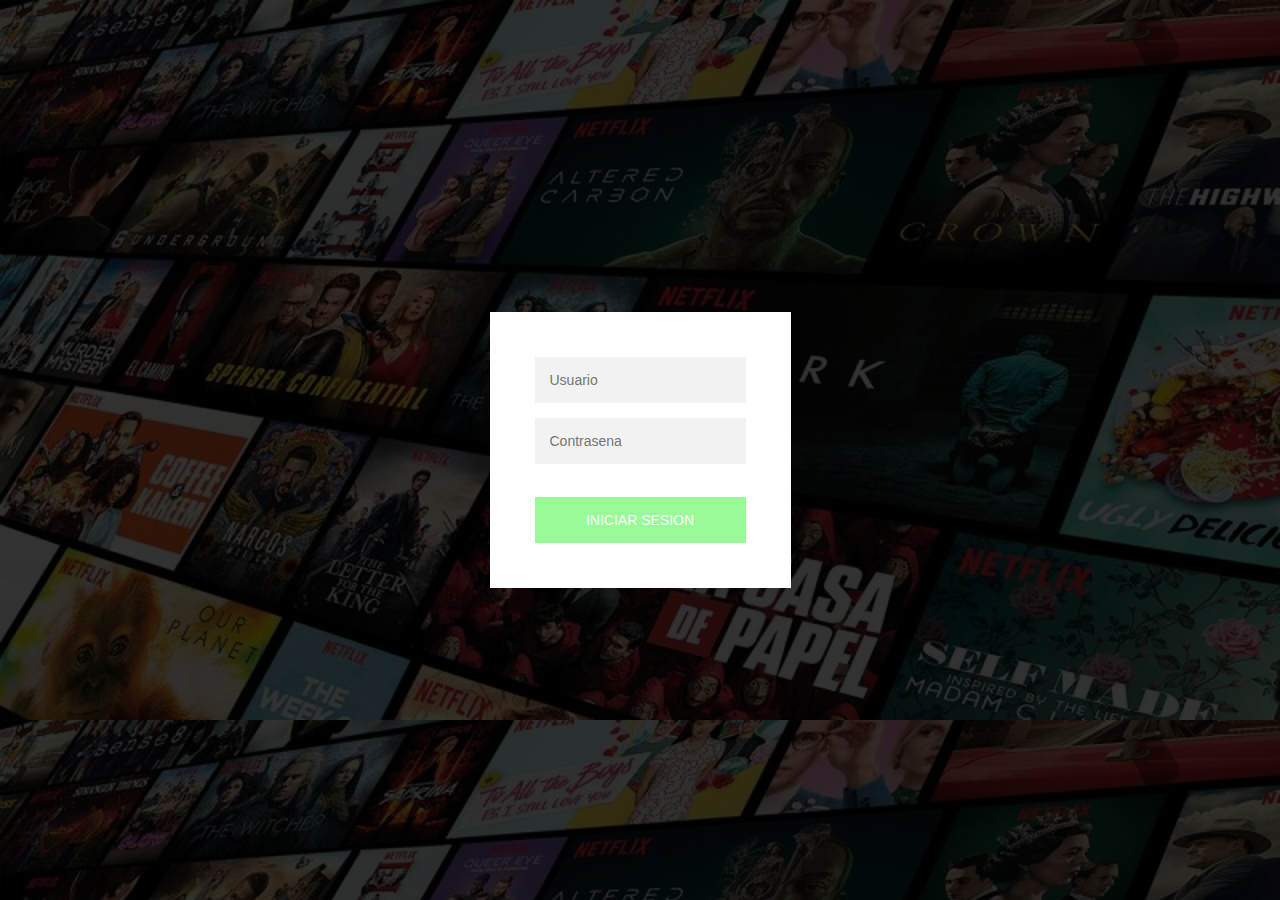
<file: index.html>
<!DOCTYPE html>
<html lang="es">
<head>
    <meta charset="UTF-8">
    <meta http-equiv="X-UA-Compatible" content="IE=edge">
    <meta name="viewport" content="width=device-width, initial-scale=1.0">
    <link rel="icon" href="img/android-icon-36x36.png">  <title>Login</title>
    <link rel="stylesheet" href="login.css">
</head>
<body>
    <div class="ContainerPrincipal">
        <div class="form-group">
                <input id="usuario" type="text" class="form-control" name="usename" placeholder="Usuario">
                <input id="contrasena" type="password" class="form-control" name="password" placeholder="Contrasena">
            <br>
            <button id="boton" class="boton" onclick ="login()"> Iniciar Sesion</button>


        </div>
    </div>
    <script src="main.js"></script>
</body>
</html>
</file>
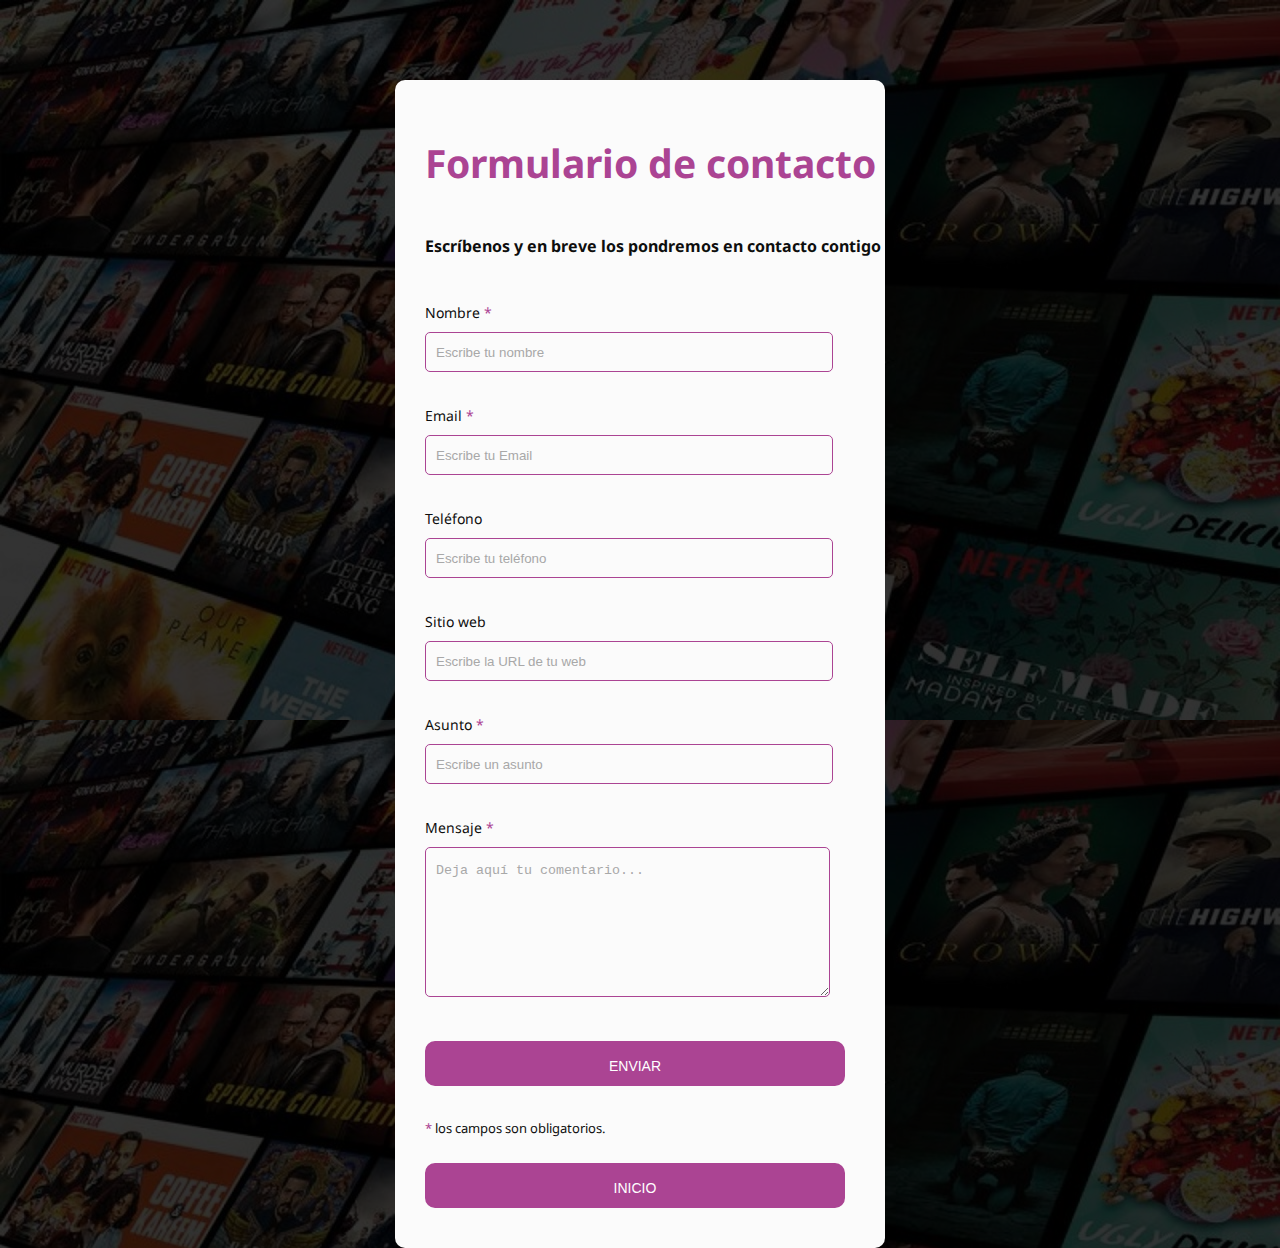
<file: contacto.html>
<html lang="es">
<head>
  <meta charset="UTF-8">
  <link rel="icon" href="img/5154267.jpg"><title>Formulario de soporte</title>

  
  <link rel="stylesheet" type="text/css" href="contacto.css">

  
  </head>


<body>  
  

  <div class="contact_form">

    <div class="formulario">      
      <h1>Formulario de contacto </h1>
        <h3>Escríbenos y en breve los pondremos en contacto contigo</h3>


          <form action="submeter-formulario.php" method="post">        <!--CORREGIR P VOLVER-->
          

            
                <p>
                  <label for="nombre" class="colocar_nombre">Nombre
                    <span class="obligatorio">*</span>
                  </label>
                    <input type="text" name="introducir_nombre" id="nombre" required="obligatorio" placeholder="Escribe tu nombre">
                </p>
              
                <p>
                  <label for="email" class="colocar_email">Email
                    <span class="obligatorio">*</span>
                  </label>
                    <input type="email" name="introducir_email" id="email" required="obligatorio" placeholder="Escribe tu Email">
                </p>
            
                <p>
                  <label for="telefone" class="colocar_telefono">Teléfono
                  </label>
                    <input type="tel" name="introducir_telefono" id="telefono" placeholder="Escribe tu teléfono">
                </p>    
              
                <p>
                  <label for="website" class="colocar_website">Sitio web
                  </label>
                    <input type="url" name="introducir_website" id="website" placeholder="Escribe la URL de tu web">
                </p>    
              
                <p>
                  <label for="asunto" class="colocar_asunto">Asunto
                    <span class="obligatorio">*</span>
                  </label>
                    <input type="text" name="introducir_asunto" id="assunto" required="obligatorio" placeholder="Escribe un asunto">
                </p>    
              
                <p>
                  <label for="mensaje" class="colocar_mensaje">Mensaje
                    <span class="obligatorio">*</span>
                  </label>                     
                                    <textarea name="introducir_mensaje" class="texto_mensaje" id="mensaje" required="obligatorio" placeholder="Deja aquí tu comentario..."></textarea> 
                                </p>                    
              
                <button type="submit" name="enviar_formulario" id="enviar"><p>Enviar</p></button>

                <p class="aviso">
                  <span class="obligatorio"> * </span>los campos son obligatorios.
                </p>          
                
          </form>
          <button onclick="location.href= 'page1.html'"><p>Inicio</p></button>
    </div>  
  </div>

</body>
</html>
</file>
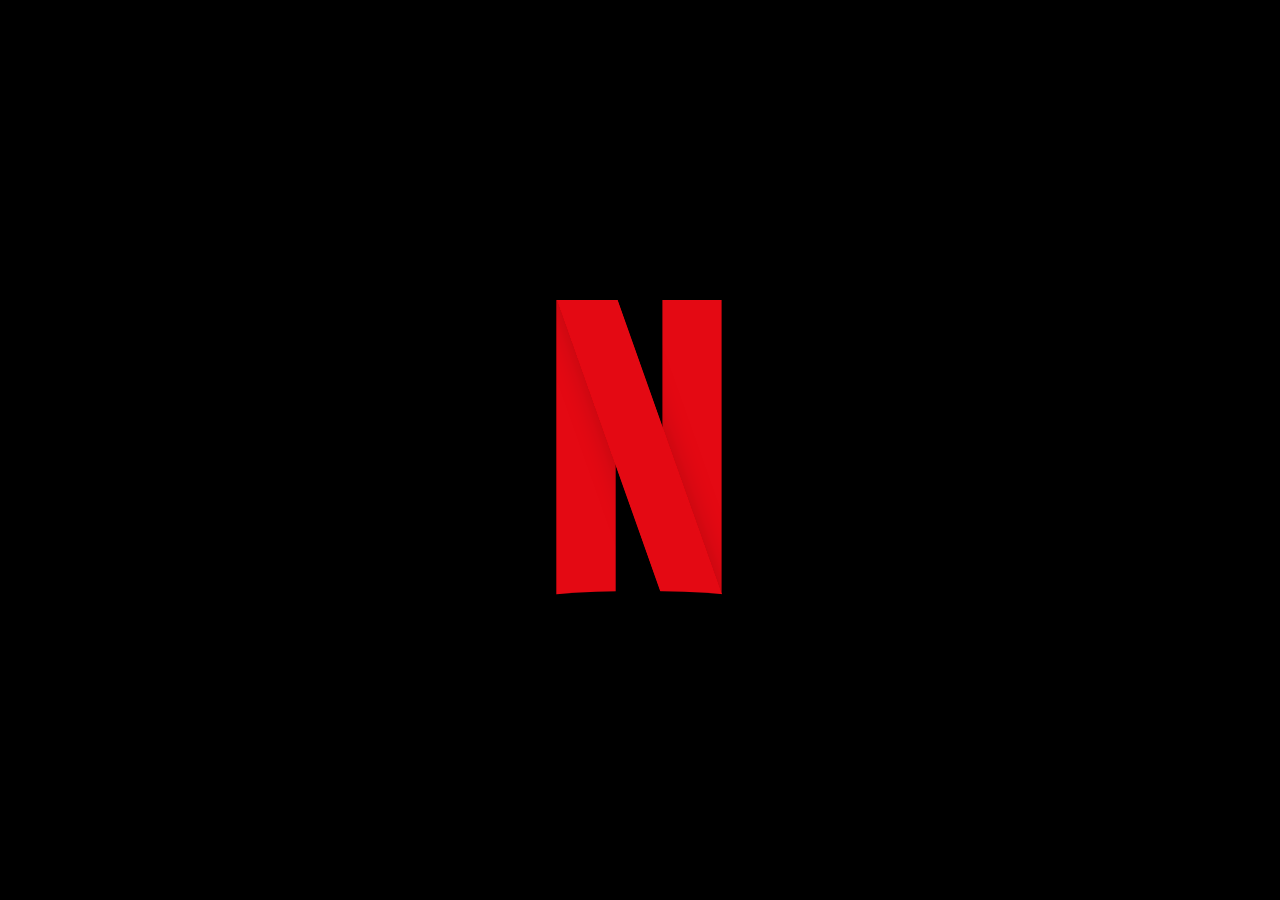
<file: splash.html>
<!DOCTYPE html>
<html lang="es" >
<head>
  <meta charset="UTF-8">
  <link rel="icon" href="img/android-icon-36x36.png"> <title> Netflix Intro Animation </title>
  <link rel="stylesheet" href="splash.css">

</head>
<body>
<!-- partial:index.partial.html -->
<div id="container">
<!-- Edit the letter attr to: N, E, T, F, L, I or X -->
   <netflixintro letter="N">
    <div class="helper-1">
      <div class="effect-brush">
        <span class="fur-31"></span>
        <span class="fur-30"></span>
        <span class="fur-29"></span>
        <span class="fur-28"></span>
        <span class="fur-27"></span>
        <span class="fur-26"></span>
        <span class="fur-25"></span>
        <span class="fur-24"></span>
        <span class="fur-23"></span>
        <span class="fur-22"></span>
        <span class="fur-21"></span>
        <span class="fur-20"></span>
        <span class="fur-19"></span>
        <span class="fur-18"></span>
        <span class="fur-17"></span>
        <span class="fur-16"></span>
        <span class="fur-15"></span>
        <span class="fur-14"></span>
        <span class="fur-13"></span>
        <span class="fur-12"></span>
        <span class="fur-11"></span>
        <span class="fur-10"></span>
        <span class="fur-9"></span>
        <span class="fur-8"></span>
        <span class="fur-7"></span>
        <span class="fur-6"></span>
        <span class="fur-5"></span>
        <span class="fur-4"></span>
        <span class="fur-3"></span>
        <span class="fur-2"></span>
        <span class="fur-1"></span>
      </div>
      <div class="effect-lumieres">
        <span class="lamp-1"></span>
        <span class="lamp-2"></span>
        <span class="lamp-3"></span>
        <span class="lamp-4"></span>
        <span class="lamp-5"></span>
        <span class="lamp-6"></span>
        <span class="lamp-7"></span>
        <span class="lamp-8"></span>
        <span class="lamp-9"></span>
        <span class="lamp-10"></span>
        <span class="lamp-11"></span>
        <span class="lamp-12"></span>
        <span class="lamp-13"></span>
        <span class="lamp-14"></span>
        <span class="lamp-15"></span>
        <span class="lamp-16"></span>
        <span class="lamp-17"></span>
        <span class="lamp-18"></span>
        <span class="lamp-19"></span>
        <span class="lamp-20"></span>
        <span class="lamp-21"></span>
        <span class="lamp-22"></span>
        <span class="lamp-23"></span>
        <span class="lamp-24"></span>
        <span class="lamp-25"></span>
        <span class="lamp-26"></span>
        <span class="lamp-27"></span>
        <span class="lamp-28"></span>
      </div>
    </div>
    <div class="helper-2">
      <div class="effect-brush">
        <span class="fur-31"></span>
        <span class="fur-30"></span>
        <span class="fur-29"></span>
        <span class="fur-28"></span>
        <span class="fur-27"></span>
        <span class="fur-26"></span>
        <span class="fur-25"></span>
        <span class="fur-24"></span>
        <span class="fur-23"></span>
        <span class="fur-22"></span>
        <span class="fur-21"></span>
        <span class="fur-20"></span>
        <span class="fur-19"></span>
        <span class="fur-18"></span>
        <span class="fur-17"></span>
        <span class="fur-16"></span>
        <span class="fur-15"></span>
        <span class="fur-14"></span>
        <span class="fur-13"></span>
        <span class="fur-12"></span>
        <span class="fur-11"></span>
        <span class="fur-10"></span>
        <span class="fur-9"></span>
        <span class="fur-8"></span>
        <span class="fur-7"></span>
        <span class="fur-6"></span>
        <span class="fur-5"></span>
        <span class="fur-4"></span>
        <span class="fur-3"></span>
        <span class="fur-2"></span>
        <span class="fur-1"></span>
      </div>
    </div>
    <div class="helper-3">
      <div class="effect-brush">
        <span class="fur-31"></span>
        <span class="fur-30"></span>
        <span class="fur-29"></span>
        <span class="fur-28"></span>
        <span class="fur-27"></span>
        <span class="fur-26"></span>
        <span class="fur-25"></span>
        <span class="fur-24"></span>
        <span class="fur-23"></span>
        <span class="fur-22"></span>
        <span class="fur-21"></span>
        <span class="fur-20"></span>
        <span class="fur-19"></span>
        <span class="fur-18"></span>
        <span class="fur-17"></span>
        <span class="fur-16"></span>
        <span class="fur-15"></span>
        <span class="fur-14"></span>
        <span class="fur-13"></span>
        <span class="fur-12"></span>
        <span class="fur-11"></span>
        <span class="fur-10"></span>
        <span class="fur-9"></span>
        <span class="fur-8"></span>
        <span class="fur-7"></span>
        <span class="fur-6"></span>
        <span class="fur-5"></span>
        <span class="fur-4"></span>
        <span class="fur-3"></span>
        <span class="fur-2"></span>
        <span class="fur-1"></span>
      </div>
    </div>
    <div class="helper-4">
      <div class="effect-brush">
        <span class="fur-31"></span>
        <span class="fur-30"></span>
        <span class="fur-29"></span>
        <span class="fur-28"></span>
        <span class="fur-27"></span>
        <span class="fur-26"></span>
        <span class="fur-25"></span>
        <span class="fur-24"></span>
        <span class="fur-23"></span>
        <span class="fur-22"></span>
        <span class="fur-21"></span>
        <span class="fur-20"></span>
        <span class="fur-19"></span>
        <span class="fur-18"></span>
        <span class="fur-17"></span>
        <span class="fur-16"></span>
        <span class="fur-15"></span>
        <span class="fur-14"></span>
        <span class="fur-13"></span>
        <span class="fur-12"></span>
        <span class="fur-11"></span>
        <span class="fur-10"></span>
        <span class="fur-9"></span>
        <span class="fur-8"></span>
        <span class="fur-7"></span>
        <span class="fur-6"></span>
        <span class="fur-5"></span>
        <span class="fur-4"></span>
        <span class="fur-3"></span>
        <span class="fur-2"></span>
        <span class="fur-1"></span>
      </div>
    </div>
  </netflixintro>
</div>
<!-- partial -->
<script>
    setTimeout(() => {
      location.href= "page1.html"
    }, 3500);
</script>

</body>
</html>
</file>
<file: login.css>
*{
    margin: 0;
    padding: 0;
    box-sizing: border-box;
    background-image: url(); /* corregir p poner img*/
}

.ContainerPrincipal{
    display: flex;
    flex-direction: column;
    justify-content: center;
    align-items: center;
    width: 100vw;
    height: 100vh;
    background-image: linear-gradient(0deg, rgba(0,0,0,0.8), rgba(0,0,0,0.8)), url(netflixFondo.jpg);
}
input{
    outline: 0;
    background-color: #f2f2f2;
    width: 100%;
    border: 0;
    margin: 0 0 15px;
    padding: 15px;
    box-sizing: border-box;
    font-size: 14px;
}
.boton{
    font-family: sans-serif;
    text-transform: uppercase;
    outline: 0 ;
    background-color: palegreen;
    width: 100%;
    border: 0;
    padding: 15px;
    color: #fff;
    font-size: 14px;
    -webkit-transition: all 0.3 ease;
    transition: all 0.3 ease;
    cursor: pointer;
}

.form-group{
    display: flex;
    flex-direction: column;
    justify-content: center;
    align-items: center;
    position: relative;
    z-index: 1;
    background-color: #fff;
    max-width: 360px;
    padding: 45px;
    text-align: center;
    box-shadow: 0 0 20px 0 rgba(0,0,0,0.2), 0 5px 5px 0 rga(0,0,0,0.2);
}
</file>
<file: contacto.css>
@import url(https://fonts.googleapis.com/css?family=Noto+Sans);


body{
  height: 100%; 
  font-family: 'Noto Sans', sans-serif;
  background-image: linear-gradient(0deg, rgba(0,0,0,0.8), rgba(0,0,0,0.8)), url(netflixFondo.jpg);
}


.contact_form{  
  width: 460px; 
  height: auto;
  margin: 80px auto;
  border-radius: 10px;  
  padding-top: 30px;
  padding-bottom: 20px;  
  background-color: #fbfbfb; 
  padding-left: 30px; 
}


input{
  background-color: #fbfbfb; 
  width: 408px; 
  height: 40px; 
  border-radius: 5px;  
  border-style: solid; 
  border-width: 1px; 
  border-color: #ab4493; 
  margin-top: 10px;  
  padding-left: 10px;
  margin-bottom: 20px; 
}


textarea{
  background-color: #fbfbfb; 
  width: 405px; 
  height: 150px; 
  border-radius: 5px;  
  border-style: solid; 
  border-width: 1px; 
  border-color: #ab4493; 
  margin-top: 10px;  
  padding-left: 10px;
  margin-bottom: 20px; 
  padding-top: 15px; 
}


label{
  display: block; 
  float: center;  
}


button{
  height: 45px; 
  padding-left: 5px;
  padding-right: 5px;   
  margin-bottom: 20px; 
  margin-top: 10px;   
  text-transform: uppercase;
  background-color: #ab4493; 
  border-color: #ab4493; 
  border-style: solid; 
  border-radius: 10px;  
  width: 420px;   
  cursor: pointer;
}


button p{
  color: #fff; 
}


span{
  color: #ab4493; 
}


.aviso{
  font-size: 13px;  
  color: #0e0e0e;  
}


h1{
  font-size: 39px;  
  text-align: letf; 
  padding-bottom: 20px; 
  color: #ab4493;
}


h3{
  font-size: 16px; 
  padding-bottom: 30px;
  color: #0e0e0e;   
}


p{
  font-size: 14px; 
  color: #0e0e0e; 
}


::-webkit-input-placeholder {
 color: #a8a8a8;
}


::-webkit-textarea-placeholder {
 color: #a8a8a8;
}


.formulario input:focus{
  outline:0;
  border: 1px solid #97d848;
}


.formulario textarea:focus{
  outline:0;
  border: 1px solid #97d848;
}
</file>
<file: splash.css>
html,
body {
  margin: 0;
  padding: 0;
  width: 100%;
  height: 100%;
}

#container {
  display: flex;
  flex-direction: column;
  justify-content: center;
  align-items: center;
  width: 100%;
  height: 100%;
  background-color: #000000;
  overflow: hidden;
}
#container netflixintro {
  display: block;
  position: relative;
  width: 300px;
  height: 300px;
  overflow: hidden;
  animation-name: zoom-in;
  animation-delay: 0.5s;
  animation-duration: 3.5s;
  animation-timing-function: ease-in;
  animation-fill-mode: forwards;
  background-size: 4000px;
  background-position: -1950px 0;
}
#container netflixintro::before {
  content: "";
  position: absolute;
  display: block;
  background-color: #000000;
  width: 150%;
  height: 30%;
  left: -25%;
  bottom: -27%;
  border-radius: 50%;
  z-index: 5;
  transform-origin: left center;
  background-size: 4000px;
  background-position: -1950px 0;
}
#container netflixintro[letter=N] {
  transform-origin: 30% center;
}
#container netflixintro[letter=N] .helper-1 {
  width: 19.5%;
  height: 100%;
  background-color: rgba(228, 9, 19, 0.5);
  left: 22.4%;
  top: 0;
  transform: rotate(180deg);
  animation-name: fading-lumieres-box;
  animation-duration: 2s;
  animation-delay: 0.6s;
  animation-fill-mode: forwards;
}
#container netflixintro[letter=N] .helper-1 .effect-brush {
  animation-name: brush-moving;
  animation-duration: 2.5s;
  animation-fill-mode: forwards;
  animation-delay: 1.2s;
}
#container netflixintro[letter=N] .helper-1 .effect-brush [class*=fur-] {
  bottom: 0;
  height: 40%;
}
#container netflixintro[letter=N] .helper-3 {
  width: 19%;
  height: 150%;
  left: 40.5%;
  top: -25%;
  transform: rotate(-19.5deg);
  box-shadow: 0px 0px 35px -12px rgba(0, 0, 0, 0.4);
  overflow: hidden;
}
#container netflixintro[letter=N] .helper-3 .effect-brush {
  animation-name: brush-moving;
  animation-duration: 2s;
  animation-fill-mode: forwards;
  animation-delay: 0.8s;
}
#container netflixintro[letter=N] .helper-2 {
  width: 19.5%;
  height: 100%;
  left: 57.8%;
  top: 0;
  transform: rotate(180deg);
  overflow: hidden;
}
#container netflixintro[letter=N] .helper-2 .effect-brush {
  animation-name: brush-moving;
  animation-duration: 2s;
  animation-fill-mode: forwards;
  animation-delay: 0.5s;
}
#container netflixintro[letter=E] {
  transform-origin: 30% center;
}
#container netflixintro[letter=E] .helper-1 {
  width: 19.5%;
  height: 100%;
  background-color: rgba(228, 9, 19, 0.5);
  left: 22%;
  top: 0;
  transform: rotate(180deg);
  animation-name: fading-lumieres-box;
  animation-duration: 2s;
  animation-delay: 0.6s;
  animation-fill-mode: forwards;
}
#container netflixintro[letter=E] .helper-1 .effect-brush {
  animation-name: brush-moving;
  animation-duration: 2.5s;
  animation-fill-mode: forwards;
  animation-delay: 1.2s;
}
#container netflixintro[letter=E] .helper-1 .effect-brush [class*=fur-] {
  bottom: 0;
  height: 40%;
}
#container netflixintro[letter=E] .helper-2 {
  width: 17.5%;
  height: 50%;
  left: 38%;
  top: -49px;
  transform: rotate(270deg);
  overflow: hidden;
}
#container netflixintro[letter=E] .helper-2 .effect-brush {
  animation-name: brush-moving;
  animation-duration: 2s;
  animation-fill-mode: forwards;
  animation-delay: 0.8s;
}
#container netflixintro[letter=E] .helper-3 {
  width: 17%;
  height: 39%;
  left: 33%;
  top: 29%;
  transform: rotate(-90deg);
  box-shadow: 0px 0px 35px -12px rgba(0, 0, 0, 0.4);
  overflow: hidden;
  animation-name: fading-out;
  animation-duration: 2s;
  animation-fill-mode: forwards;
  animation-delay: 1s;
}
#container netflixintro[letter=E] .helper-3 .effect-brush {
  animation-name: brush-moving;
  animation-duration: 2s;
  animation-fill-mode: forwards;
  animation-delay: 0.6s;
}
#container netflixintro[letter=E] .helper-4 {
  width: 17.5%;
  height: 50%;
  left: 38%;
  top: 196px;
  transform: rotate(270deg);
  overflow: hidden;
}
#container netflixintro[letter=E] .helper-4 .effect-brush {
  animation-name: brush-moving;
  animation-duration: 2s;
  animation-fill-mode: forwards;
  animation-delay: 0.4s;
  animation-delay: 0.5s;
}
#container netflixintro[letter=T] {
  transform-origin: center center;
}
#container netflixintro[letter=T] .helper-1 {
  width: 19.5%;
  height: 100%;
  background-color: rgba(228, 9, 19, 0.5);
  left: 38%;
  top: 0;
  transform: rotate(180deg);
  animation-name: fading-lumieres-box;
  animation-duration: 2s;
  animation-delay: 0.6s;
  animation-fill-mode: forwards;
}
#container netflixintro[letter=T] .helper-1 .effect-brush {
  animation-name: brush-moving;
  animation-duration: 2.5s;
  animation-fill-mode: forwards;
  animation-delay: 1s;
}
#container netflixintro[letter=T] .helper-1 .effect-brush [class*=fur-] {
  bottom: 0;
  height: 40%;
}
#container netflixintro[letter=T] .helper-2 {
  width: 17.5%;
  height: 54%;
  left: 39%;
  top: -55px;
  transform: rotate(270deg);
  overflow: hidden;
}
#container netflixintro[letter=T] .helper-2 .effect-brush {
  animation-name: brush-moving;
  animation-duration: 2s;
  animation-fill-mode: forwards;
  animation-delay: 0.5s;
}
#container netflixintro[letter=F] {
  transform-origin: 30% center;
}
#container netflixintro[letter=F] .helper-1 {
  width: 19.5%;
  height: 100%;
  background-color: rgba(228, 9, 19, 0.5);
  left: 22%;
  top: 0;
  transform: rotate(180deg);
  animation-name: fading-lumieres-box;
  animation-duration: 2s;
  animation-delay: 0.6s;
  animation-fill-mode: forwards;
}
#container netflixintro[letter=F] .helper-1 .effect-brush {
  animation-name: brush-moving;
  animation-duration: 2.5s;
  animation-fill-mode: forwards;
  animation-delay: 1.2s;
}
#container netflixintro[letter=F] .helper-1 .effect-brush [class*=fur-] {
  bottom: 0;
  height: 40%;
}
#container netflixintro[letter=F] .helper-2 {
  width: 17.5%;
  height: 50%;
  left: 38%;
  top: -49px;
  transform: rotate(270deg);
  overflow: hidden;
}
#container netflixintro[letter=F] .helper-2 .effect-brush {
  animation-name: brush-moving;
  animation-duration: 2s;
  animation-fill-mode: forwards;
  animation-delay: 0.7s;
}
#container netflixintro[letter=F] .helper-3 {
  width: 17%;
  height: 39%;
  left: 33%;
  top: 29%;
  transform: rotate(-90deg);
  box-shadow: 0px 0px 35px -12px rgba(0, 0, 0, 0.4);
  overflow: hidden;
  animation-name: fading-out;
  animation-duration: 2s;
  animation-fill-mode: forwards;
  animation-delay: 1s;
}
#container netflixintro[letter=F] .helper-3 .effect-brush {
  animation-name: brush-moving;
  animation-duration: 2s;
  animation-fill-mode: forwards;
  animation-delay: 0.5s;
}
#container netflixintro[letter=L] {
  transform-origin: 30% center;
}
#container netflixintro[letter=L] .helper-1 {
  width: 19.5%;
  height: 100%;
  background-color: rgba(228, 9, 19, 0.5);
  left: 22%;
  top: 0;
  transform: rotate(180deg);
  animation-name: fading-lumieres-box;
  animation-duration: 2s;
  animation-delay: 0.6s;
  animation-fill-mode: forwards;
}
#container netflixintro[letter=L] .helper-1 .effect-brush {
  animation-name: brush-moving;
  animation-duration: 2.5s;
  animation-fill-mode: forwards;
  animation-delay: 0.8s;
}
#container netflixintro[letter=L] .helper-1 .effect-brush [class*=fur-] {
  bottom: 0;
  height: 40%;
}
#container netflixintro[letter=L] .helper-2 {
  width: 17.5%;
  height: 50%;
  left: 38%;
  top: 196px;
  transform: rotate(270deg);
  overflow: hidden;
}
#container netflixintro[letter=L] .helper-2 .effect-brush {
  animation-name: brush-moving;
  animation-duration: 2s;
  animation-fill-mode: forwards;
  animation-delay: 0.4s;
}
#container netflixintro[letter=I] {
  transform-origin: center center;
}
#container netflixintro[letter=I] .helper-1 {
  width: 19.5%;
  height: 100%;
  background-color: rgba(228, 9, 19, 0.5);
  left: 38%;
  top: 0;
  transform: rotate(180deg);
  animation-name: fading-lumieres-box;
  animation-duration: 2s;
  animation-delay: 0.6s;
  animation-fill-mode: forwards;
}
#container netflixintro[letter=I] .helper-1 .effect-brush {
  animation-name: brush-moving;
  animation-duration: 2.5s;
  animation-fill-mode: forwards;
  animation-delay: 1s;
}
#container netflixintro[letter=I] .helper-1 .effect-brush [class*=fur-] {
  bottom: 0;
  height: 40%;
}
#container netflixintro[letter=X] {
  transform-origin: center center;
}
#container netflixintro[letter=X] .helper-1 {
  width: 19%;
  height: 150%;
  left: 40.5%;
  top: -25%;
  transform: rotate(-19.5deg);
  animation-name: fading-lumieres-box;
  animation-duration: 2s;
  animation-delay: 0.6s;
  animation-fill-mode: forwards;
}
#container netflixintro[letter=X] .helper-1 .effect-brush {
  animation-name: brush-moving;
  animation-duration: 2.5s;
  animation-fill-mode: forwards;
  animation-delay: 1.2s;
}
#container netflixintro[letter=X] .helper-1 .effect-brush [class*=fur-] {
  bottom: 0;
  height: 40%;
}
#container netflixintro[letter=X] .helper-2 {
  width: 19%;
  height: 150%;
  left: 40.5%;
  top: -25%;
  transform: rotate(19.5deg);
  overflow: hidden;
}
#container netflixintro[letter=X] .helper-2 .effect-brush {
  animation-name: brush-moving;
  animation-duration: 2s;
  animation-fill-mode: forwards;
  animation-delay: 0.5s;
}
#container netflixintro [class*=helper-] {
  position: absolute;
}
#container netflixintro [class*=helper-] .effect-brush {
  position: absolute;
  width: 100%;
  height: 300%;
  top: 0;
  overflow: hidden;
}
#container netflixintro [class*=helper-] .effect-brush::before {
  display: block;
  content: "";
  position: absolute;
  background-color: #e40913;
  width: 100%;
  height: 70%;
  box-shadow: 0px 0px 29px 24px #e40913;
}
#container netflixintro [class*=helper-] .effect-brush [class*=fur-] {
  display: block;
  position: absolute;
  bottom: 10%;
  height: 30%;
}
#container netflixintro [class*=helper-] .effect-brush .fur-1 {
  left: 0%;
  width: 3.8%;
  background: linear-gradient(to bottom, #e40913 0%, #e40913 15%, rgba(0, 0, 0, 0) 81%, rgba(0, 0, 0, 0) 100%);
}
#container netflixintro [class*=helper-] .effect-brush .fur-2 {
  left: 3.8%;
  width: 2.8%;
  background: linear-gradient(to bottom, #e40913 0%, #e40913 10%, rgba(0, 0, 0, 0) 62%, rgba(0, 0, 0, 0) 100%);
}
#container netflixintro [class*=helper-] .effect-brush .fur-3 {
  left: 6.6%;
  width: 4.8%;
  background: linear-gradient(to bottom, #e40913 0%, #e40913 37%, rgba(0, 0, 0, 0) 100%);
}
#container netflixintro [class*=helper-] .effect-brush .fur-4 {
  left: 11.4%;
  width: 4%;
  background: linear-gradient(to bottom, #e40913 0%, #e40913 23%, rgba(0, 0, 0, 0) 100%);
}
#container netflixintro [class*=helper-] .effect-brush .fur-5 {
  left: 15.4%;
  width: 4%;
  background: linear-gradient(to bottom, #e40913 0%, #e40913 15%, rgba(0, 0, 0, 0) 86%, rgba(0, 0, 0, 0) 100%);
}
#container netflixintro [class*=helper-] .effect-brush .fur-6 {
  left: 19.4%;
  width: 2.5%;
  background: linear-gradient(to bottom, #e40913 0%, #e40913 27%, rgba(0, 0, 0, 0) 89%, rgba(0, 0, 0, 0) 100%);
}
#container netflixintro [class*=helper-] .effect-brush .fur-7 {
  left: 21.9%;
  width: 4%;
  background: linear-gradient(to bottom, #e40913 0%, #e40913 20%, rgba(0, 0, 0, 0) 100%);
}
#container netflixintro [class*=helper-] .effect-brush .fur-8 {
  left: 25.9%;
  width: 2%;
  background: linear-gradient(to bottom, #e40913 0%, #e40913 30%, rgba(0, 0, 0, 0) 100%);
}
#container netflixintro [class*=helper-] .effect-brush .fur-9 {
  left: 27.9%;
  width: 4%;
  background: linear-gradient(to bottom, #e40913 0%, #e40913 35%, rgba(0, 0, 0, 0) 95%, rgba(0, 0, 0, 0) 100%);
}
#container netflixintro [class*=helper-] .effect-brush .fur-10 {
  left: 31.9%;
  width: 3.5%;
  background: linear-gradient(to bottom, #e40913 0%, #e40913 39%, rgba(0, 0, 0, 0) 95%, rgba(0, 0, 0, 0) 100%);
}
#container netflixintro [class*=helper-] .effect-brush .fur-11 {
  left: 35.4%;
  width: 2%;
  background: linear-gradient(to bottom, #e40913 0%, #e40913 34%, rgba(0, 0, 0, 0) 95%, rgba(0, 0, 0, 0) 100%);
}
#container netflixintro [class*=helper-] .effect-brush .fur-12 {
  left: 37.4%;
  width: 2.6%;
  background: linear-gradient(to bottom, #e40913 0%, #e40913 22%, rgba(0, 0, 0, 0) 95%, rgba(0, 0, 0, 0) 100%);
}
#container netflixintro [class*=helper-] .effect-brush .fur-13 {
  left: 40%;
  width: 6%;
  background: linear-gradient(to bottom, #e40913 0%, #e40913 47%, rgba(0, 0, 0, 0) 100%);
}
#container netflixintro [class*=helper-] .effect-brush .fur-14 {
  left: 46%;
  width: 2%;
  background: linear-gradient(to bottom, #e40913 0%, #e40913 36%, rgba(0, 0, 0, 0) 100%);
}
#container netflixintro [class*=helper-] .effect-brush .fur-15 {
  left: 48%;
  width: 5.5%;
  background: linear-gradient(to bottom, #e40913 0%, #e40913 29%, rgba(0, 0, 0, 0) 100%);
}
#container netflixintro [class*=helper-] .effect-brush .fur-16 {
  left: 53.5%;
  width: 3%;
  background: linear-gradient(to bottom, #e40913 0%, #e40913 39%, rgba(0, 0, 0, 0) 95%, rgba(0, 0, 0, 0) 100%);
}
#container netflixintro [class*=helper-] .effect-brush .fur-17 {
  left: 56.5%;
  width: 4.1%;
  background: linear-gradient(to bottom, #e40913 0%, #e40913 45%, rgba(0, 0, 0, 0) 100%);
}
#container netflixintro [class*=helper-] .effect-brush .fur-18 {
  left: 60.6%;
  width: 2.4%;
  background: linear-gradient(to bottom, #e40913 0%, #e40913 34%, rgba(0, 0, 0, 0) 100%);
}
#container netflixintro [class*=helper-] .effect-brush .fur-19 {
  left: 63%;
  width: 4%;
  background: linear-gradient(to bottom, #e40913 0%, #e40913 47%, rgba(0, 0, 0, 0) 100%);
}
#container netflixintro [class*=helper-] .effect-brush .fur-20 {
  left: 67%;
  width: 1.5%;
  background: linear-gradient(to bottom, #e40913 0%, #e40913 27%, rgba(0, 0, 0, 0) 95%, rgba(0, 0, 0, 0) 100%);
}
#container netflixintro [class*=helper-] .effect-brush .fur-21 {
  left: 68.5%;
  width: 2.8%;
  background: linear-gradient(to bottom, #e40913 0%, #e40913 37%, rgba(0, 0, 0, 0) 100%);
}
#container netflixintro [class*=helper-] .effect-brush .fur-22 {
  left: 71.3%;
  width: 2.3%;
  background: linear-gradient(to bottom, #e40913 0%, #e40913 9%, rgba(0, 0, 0, 0) 100%);
}
#container netflixintro [class*=helper-] .effect-brush .fur-23 {
  left: 73.6%;
  width: 2.2%;
  background: linear-gradient(to bottom, #e40913 0%, #e40913 28%, rgba(0, 0, 0, 0) 92%, rgba(0, 0, 0, 0) 100%);
}
#container netflixintro [class*=helper-] .effect-brush .fur-24 {
  left: 75.8%;
  width: 1%;
  background: linear-gradient(to bottom, #e40913 0%, #e40913 37%, rgba(0, 0, 0, 0) 100%);
}
#container netflixintro [class*=helper-] .effect-brush .fur-25 {
  left: 76.8%;
  width: 2.1%;
  background: linear-gradient(to bottom, #e40913 0%, #e40913 28%, rgba(0, 0, 0, 0) 100%);
}
#container netflixintro [class*=helper-] .effect-brush .fur-26 {
  left: 78.9%;
  width: 4.1%;
  background: linear-gradient(to bottom, #e40913 0%, #e40913 34%, rgba(0, 0, 0, 0) 100%);
}
#container netflixintro [class*=helper-] .effect-brush .fur-27 {
  left: 83%;
  width: 2.5%;
  background: linear-gradient(to bottom, #e40913 0%, #e40913 21%, rgba(0, 0, 0, 0) 100%);
}
#container netflixintro [class*=helper-] .effect-brush .fur-28 {
  left: 85.5%;
  width: 4.5%;
  background: linear-gradient(to bottom, #e40913 0%, #e40913 39%, rgba(0, 0, 0, 0) 100%);
}
#container netflixintro [class*=helper-] .effect-brush .fur-29 {
  left: 90%;
  width: 2.8%;
  background: linear-gradient(to bottom, #e40913 0%, #e40913 30%, rgba(0, 0, 0, 0) 100%);
}
#container netflixintro [class*=helper-] .effect-brush .fur-30 {
  left: 92.8%;
  width: 3.5%;
  background: linear-gradient(to bottom, #e40913 0%, #e40913 19%, rgba(0, 0, 0, 0) 100%);
}
#container netflixintro [class*=helper-] .effect-brush .fur-31 {
  left: 96.3%;
  width: 3.7%;
  background: linear-gradient(to bottom, #e40913 0%, #e40913 37%, rgba(0, 0, 0, 0) 100%);
}
#container netflixintro [class*=helper-] .effect-lumieres {
  position: absolute;
  width: 100%;
  height: 100%;
  opacity: 0;
  animation-name: showing-lumieres;
  animation-duration: 2s;
  animation-delay: 1.6s;
  animation-fill-mode: forwards;
}
#container netflixintro [class*=helper-] .effect-lumieres [class*=lamp-] {
  position: absolute;
  display: block;
  height: 100%;
  box-shadow: 0px 0px 10px 0px rgba(228, 9, 19, 0.75);
  background: var(--color);
}
#container netflixintro [class*=helper-] .effect-lumieres [class*=lamp-]::before {
  position: absolute;
  content: " ";
  display: block;
  width: 100%;
  height: 100%;
  background: var(--color);
  box-shadow: 0px 0px 10px 0px rgba(228, 9, 19, 0.75);
}
#container netflixintro [class*=helper-] .effect-lumieres .lamp-1 {
  --color: #ff0100;
  z: 6;
  left: 0.7%;
  width: 1%;
  animation-delay: 0.45s;
}
#container netflixintro [class*=helper-] .effect-lumieres .lamp-1::before {
  left: 150%;
  animation-delay: 0.55s;
}
#container netflixintro [class*=helper-] .effect-lumieres .lamp-2 {
  --color: #ffde01;
  left: 2.2%;
  width: 1.4%;
  animation-delay: 0.67s;
}
#container netflixintro [class*=helper-] .effect-lumieres .lamp-2::before {
  left: 6%;
  animation-delay: 0.23s;
}
#container netflixintro [class*=helper-] .effect-lumieres .lamp-3 {
  --color: #ff00cc;
  left: 5.8%;
  width: 2.1%;
  animation-delay: 1.21s;
}
#container netflixintro [class*=helper-] .effect-lumieres .lamp-3::before {
  left: 112%;
  animation-delay: 1.25s;
}
#container netflixintro [class*=helper-] .effect-lumieres .lamp-4 {
  --color: #04fd8f;
  left: 10.1%;
  width: 2%;
  animation-delay: 0.64s;
}
#container netflixintro [class*=helper-] .effect-lumieres .lamp-4::before {
  left: 19%;
  animation-delay: 0.35s;
}
#container netflixintro [class*=helper-] .effect-lumieres .lamp-5 {
  --color: #ff0100;
  left: 12.9%;
  width: 1.4%;
  animation-delay: 0.47s;
}
#container netflixintro [class*=helper-] .effect-lumieres .lamp-5::before {
  left: 147%;
  animation-delay: 0.15s;
}
#container netflixintro [class*=helper-] .effect-lumieres .lamp-6 {
  --color: #ff9600;
  left: 15.3%;
  width: 2.8%;
  animation-delay: 0.72s;
}
#container netflixintro [class*=helper-] .effect-lumieres .lamp-6::before {
  left: 180%;
  animation-delay: 0.93s;
}
#container netflixintro [class*=helper-] .effect-lumieres .lamp-7 {
  --color: #0084ff;
  left: 21.2%;
  width: 2.5%;
  animation-delay: 1.7s;
}
#container netflixintro [class*=helper-] .effect-lumieres .lamp-7::before {
  left: 104%;
  animation-delay: 1.38s;
}
#container netflixintro [class*=helper-] .effect-lumieres .lamp-8 {
  --color: #f84006;
  left: 25%;
  width: 2.5%;
  animation-delay: 0.79s;
}
#container netflixintro [class*=helper-] .effect-lumieres .lamp-8::before {
  left: 73%;
  animation-delay: 1.1s;
}
#container netflixintro [class*=helper-] .effect-lumieres .lamp-9 {
  --color: #ffc601;
  left: 30.5%;
  width: 3%;
  animation-delay: 1.38s;
}
#container netflixintro [class*=helper-] .effect-lumieres .lamp-9::before {
  left: 85%;
  animation-delay: 0.22s;
}
#container netflixintro [class*=helper-] .effect-lumieres .lamp-10 {
  --color: #ff4800;
  left: 36.3%;
  width: 3%;
  animation-delay: 0.61s;
}
#container netflixintro [class*=helper-] .effect-lumieres .lamp-10::before {
  left: 29%;
  animation-delay: 1.31s;
}
#container netflixintro [class*=helper-] .effect-lumieres .lamp-11 {
  --color: #fd0100;
  left: 41%;
  width: 2.2%;
  animation-delay: 0.27s;
}
#container netflixintro [class*=helper-] .effect-lumieres .lamp-11::before {
  left: 169%;
  animation-delay: 0.39s;
}
#container netflixintro [class*=helper-] .effect-lumieres .lamp-12 {
  --color: #01ffff;
  left: 44.2%;
  width: 2.6%;
  animation-delay: 0.22s;
}
#container netflixintro [class*=helper-] .effect-lumieres .lamp-12::before {
  left: 140%;
  animation-delay: 0.49s;
}
#container netflixintro [class*=helper-] .effect-lumieres .lamp-13 {
  --color: #ffc601;
  left: 51.7%;
  width: 0.5%;
  animation-delay: 1.31s;
}
#container netflixintro [class*=helper-] .effect-lumieres .lamp-13::before {
  left: 116%;
  animation-delay: 0.18s;
}
#container netflixintro [class*=helper-] .effect-lumieres .lamp-14 {
  --color: #ffc601;
  left: 52.1%;
  width: 1.8%;
  animation-delay: 0.76s;
}
#container netflixintro [class*=helper-] .effect-lumieres .lamp-14::before {
  left: 94%;
  animation-delay: 1.84s;
}
#container netflixintro [class*=helper-] .effect-lumieres .lamp-15 {
  --color: #0078fe;
  left: 53.8%;
  width: 2.3%;
  animation-delay: 1.57s;
}
#container netflixintro [class*=helper-] .effect-lumieres .lamp-15::before {
  left: 27%;
  animation-delay: 1.97s;
}
#container netflixintro [class*=helper-] .effect-lumieres .lamp-16 {
  --color: #0080ff;
  left: 57.2%;
  width: 2%;
  animation-delay: 1.91s;
}
#container netflixintro [class*=helper-] .effect-lumieres .lamp-16::before {
  left: 133%;
  animation-delay: 0.83s;
}
#container netflixintro [class*=helper-] .effect-lumieres .lamp-17 {
  --color: #ffae01;
  left: 62.3%;
  width: 2.9%;
  animation-delay: 1.64s;
}
#container netflixintro [class*=helper-] .effect-lumieres .lamp-17::before {
  left: 138%;
  animation-delay: 1.99s;
}
#container netflixintro [class*=helper-] .effect-lumieres .lamp-18 {
  --color: #ff00bf;
  left: 65.8%;
  width: 1.7%;
  animation-delay: 0.73s;
}
#container netflixintro [class*=helper-] .effect-lumieres .lamp-18::before {
  left: 131%;
  animation-delay: 0.03s;
}
#container netflixintro [class*=helper-] .effect-lumieres .lamp-19 {
  --color: #a601f4;
  left: 72.8%;
  width: 0.8%;
  animation-delay: 1.87s;
}
#container netflixintro [class*=helper-] .effect-lumieres .lamp-19::before {
  left: 144%;
  animation-delay: 1.72s;
}
#container netflixintro [class*=helper-] .effect-lumieres .lamp-20 {
  --color: #f30b34;
  left: 74.3%;
  width: 2%;
  animation-delay: 1.18s;
}
#container netflixintro [class*=helper-] .effect-lumieres .lamp-20::before {
  left: 160%;
  animation-delay: 1.78s;
}
#container netflixintro [class*=helper-] .effect-lumieres .lamp-21 {
  --color: #ff00bf;
  left: 79.8%;
  width: 2%;
  animation-delay: 0.96s;
}
#container netflixintro [class*=helper-] .effect-lumieres .lamp-21::before {
  left: 33%;
  animation-delay: 0.23s;
}
#container netflixintro [class*=helper-] .effect-lumieres .lamp-22 {
  --color: #04fd8f;
  left: 78.2%;
  width: 2%;
  animation-delay: 0.08s;
}
#container netflixintro [class*=helper-] .effect-lumieres .lamp-22::before {
  left: 77%;
  animation-delay: 1.64s;
}
#container netflixintro [class*=helper-] .effect-lumieres .lamp-23 {
  --color: #01ffff;
  left: 78.5%;
  width: 2%;
  animation-delay: 1.3s;
}
#container netflixintro [class*=helper-] .effect-lumieres .lamp-23::before {
  left: 90%;
  animation-delay: 0.02s;
}
#container netflixintro [class*=helper-] .effect-lumieres .lamp-24 {
  --color: #a201ff;
  left: 85.3%;
  width: 1.1%;
  animation-delay: 1.01s;
}
#container netflixintro [class*=helper-] .effect-lumieres .lamp-24::before {
  left: 94%;
  animation-delay: 0.92s;
}
#container netflixintro [class*=helper-] .effect-lumieres .lamp-25 {
  --color: #ec0014;
  left: 86.9%;
  width: 1.1%;
  animation-delay: 1.6s;
}
#container netflixintro [class*=helper-] .effect-lumieres .lamp-25::before {
  left: 129%;
  animation-delay: 1.58s;
}
#container netflixintro [class*=helper-] .effect-lumieres .lamp-26 {
  --color: #0078fe;
  left: 88.8%;
  width: 2%;
  animation-delay: 0.62s;
}
#container netflixintro [class*=helper-] .effect-lumieres .lamp-26::before {
  left: 9%;
  animation-delay: 1.09s;
}
#container netflixintro [class*=helper-] .effect-lumieres .lamp-27 {
  --color: #ff0036;
  left: 92.4%;
  width: 2.4%;
  animation-delay: 1.42s;
}
#container netflixintro [class*=helper-] .effect-lumieres .lamp-27::before {
  left: 62%;
  animation-delay: 0.56s;
}
#container netflixintro [class*=helper-] .effect-lumieres .lamp-28 {
  --color: #06f98c;
  left: 96.2%;
  width: 2.1%;
  animation-delay: 1.62s;
}
#container netflixintro [class*=helper-] .effect-lumieres .lamp-28::before {
  left: 80%;
  animation-delay: 0.76s;
}
#container netflixintro [class*=helper-] .effect-lumieres .lamp-1,
#container netflixintro [class*=helper-] .effect-lumieres .lamp-3,
#container netflixintro [class*=helper-] .effect-lumieres .lamp-5,
#container netflixintro [class*=helper-] .effect-lumieres .lamp-7,
#container netflixintro [class*=helper-] .effect-lumieres .lamp-9,
#container netflixintro [class*=helper-] .effect-lumieres .lamp-11,
#container netflixintro [class*=helper-] .effect-lumieres .lamp-13,
#container netflixintro [class*=helper-] .effect-lumieres .lamp-15,
#container netflixintro [class*=helper-] .effect-lumieres .lamp-17,
#container netflixintro [class*=helper-] .effect-lumieres .lamp-19,
#container netflixintro [class*=helper-] .effect-lumieres .lamp-21,
#container netflixintro [class*=helper-] .effect-lumieres .lamp-23,
#container netflixintro [class*=helper-] .effect-lumieres .lamp-25,
#container netflixintro [class*=helper-] .effect-lumieres .lamp-27 {
  animation-name: lumieres-moving-left;
  animation-duration: 5s;
  animation-fill-mode: forwards;
}
#container netflixintro [class*=helper-] .effect-lumieres .lamp-1::before,
#container netflixintro [class*=helper-] .effect-lumieres .lamp-3::before,
#container netflixintro [class*=helper-] .effect-lumieres .lamp-5::before,
#container netflixintro [class*=helper-] .effect-lumieres .lamp-7::before,
#container netflixintro [class*=helper-] .effect-lumieres .lamp-9::before,
#container netflixintro [class*=helper-] .effect-lumieres .lamp-11::before,
#container netflixintro [class*=helper-] .effect-lumieres .lamp-13::before,
#container netflixintro [class*=helper-] .effect-lumieres .lamp-15::before,
#container netflixintro [class*=helper-] .effect-lumieres .lamp-17::before,
#container netflixintro [class*=helper-] .effect-lumieres .lamp-19::before,
#container netflixintro [class*=helper-] .effect-lumieres .lamp-21::before,
#container netflixintro [class*=helper-] .effect-lumieres .lamp-23::before,
#container netflixintro [class*=helper-] .effect-lumieres .lamp-25::before,
#container netflixintro [class*=helper-] .effect-lumieres .lamp-27::before {
  animation-name: lumieres-moving-left;
  animation-duration: 5.5s;
}
#container netflixintro [class*=helper-] .effect-lumieres .lamp-2,
#container netflixintro [class*=helper-] .effect-lumieres .lamp-4,
#container netflixintro [class*=helper-] .effect-lumieres .lamp-6,
#container netflixintro [class*=helper-] .effect-lumieres .lamp-8,
#container netflixintro [class*=helper-] .effect-lumieres .lamp-10,
#container netflixintro [class*=helper-] .effect-lumieres .lamp-12,
#container netflixintro [class*=helper-] .effect-lumieres .lamp-14,
#container netflixintro [class*=helper-] .effect-lumieres .lamp-16,
#container netflixintro [class*=helper-] .effect-lumieres .lamp-18,
#container netflixintro [class*=helper-] .effect-lumieres .lamp-20,
#container netflixintro [class*=helper-] .effect-lumieres .lamp-22,
#container netflixintro [class*=helper-] .effect-lumieres .lamp-24,
#container netflixintro [class*=helper-] .effect-lumieres .lamp-26,
#container netflixintro [class*=helper-] .effect-lumieres .lamp-28 {
  animation-name: lumieres-moving-right;
  animation-duration: 5s;
  animation-fill-mode: forwards;
}
#container netflixintro [class*=helper-] .effect-lumieres .lamp-2::before,
#container netflixintro [class*=helper-] .effect-lumieres .lamp-4::before,
#container netflixintro [class*=helper-] .effect-lumieres .lamp-6::before,
#container netflixintro [class*=helper-] .effect-lumieres .lamp-8::before,
#container netflixintro [class*=helper-] .effect-lumieres .lamp-10::before,
#container netflixintro [class*=helper-] .effect-lumieres .lamp-12::before,
#container netflixintro [class*=helper-] .effect-lumieres .lamp-14::before,
#container netflixintro [class*=helper-] .effect-lumieres .lamp-16::before,
#container netflixintro [class*=helper-] .effect-lumieres .lamp-18::before,
#container netflixintro [class*=helper-] .effect-lumieres .lamp-20::before,
#container netflixintro [class*=helper-] .effect-lumieres .lamp-22::before,
#container netflixintro [class*=helper-] .effect-lumieres .lamp-24::before,
#container netflixintro [class*=helper-] .effect-lumieres .lamp-26::before,
#container netflixintro [class*=helper-] .effect-lumieres .lamp-28::before {
  animation-name: lumieres-moving-right;
  animation-duration: 5.5s;
}

@keyframes brush-moving {
  0% {
    transform: translateY(0);
  }
  100% {
    transform: translateY(-100%);
  }
}
@keyframes fading-out {
  0% {
    opacity: 1;
  }
  100% {
    opacity: 0;
  }
}
@keyframes lumieres-moving-right {
  0% {
    transform: translate(0);
  }
  40% {
    transform: translate(-10px) scaleX(1);
  }
  50% {
    transform: translate(-60px);
  }
  100% {
    transform: translate(-120px) scaleX(3);
  }
}
@keyframes lumieres-moving-left {
  0% {
    transform: translate(0);
  }
  40% {
    transform: translate(10px) scaleX(1);
  }
  50% {
    transform: translate(60px);
  }
  100% {
    transform: translate(120px) scaleX(3);
  }
}
@keyframes zoom-in {
  0% {
    transform: scale(1);
  }
  100% {
    transform: scale(15);
  }
}
@keyframes showing-lumieres {
  0% {
    opacity: 0;
  }
  100% {
    opacity: 1;
  }
}
@keyframes fading-lumieres-box {
  0% {
    background-color: rgba(228, 9, 19, 0.5);
  }
  100% {
    background-color: rgba(228, 9, 19, 0);
  }
}
</file>
